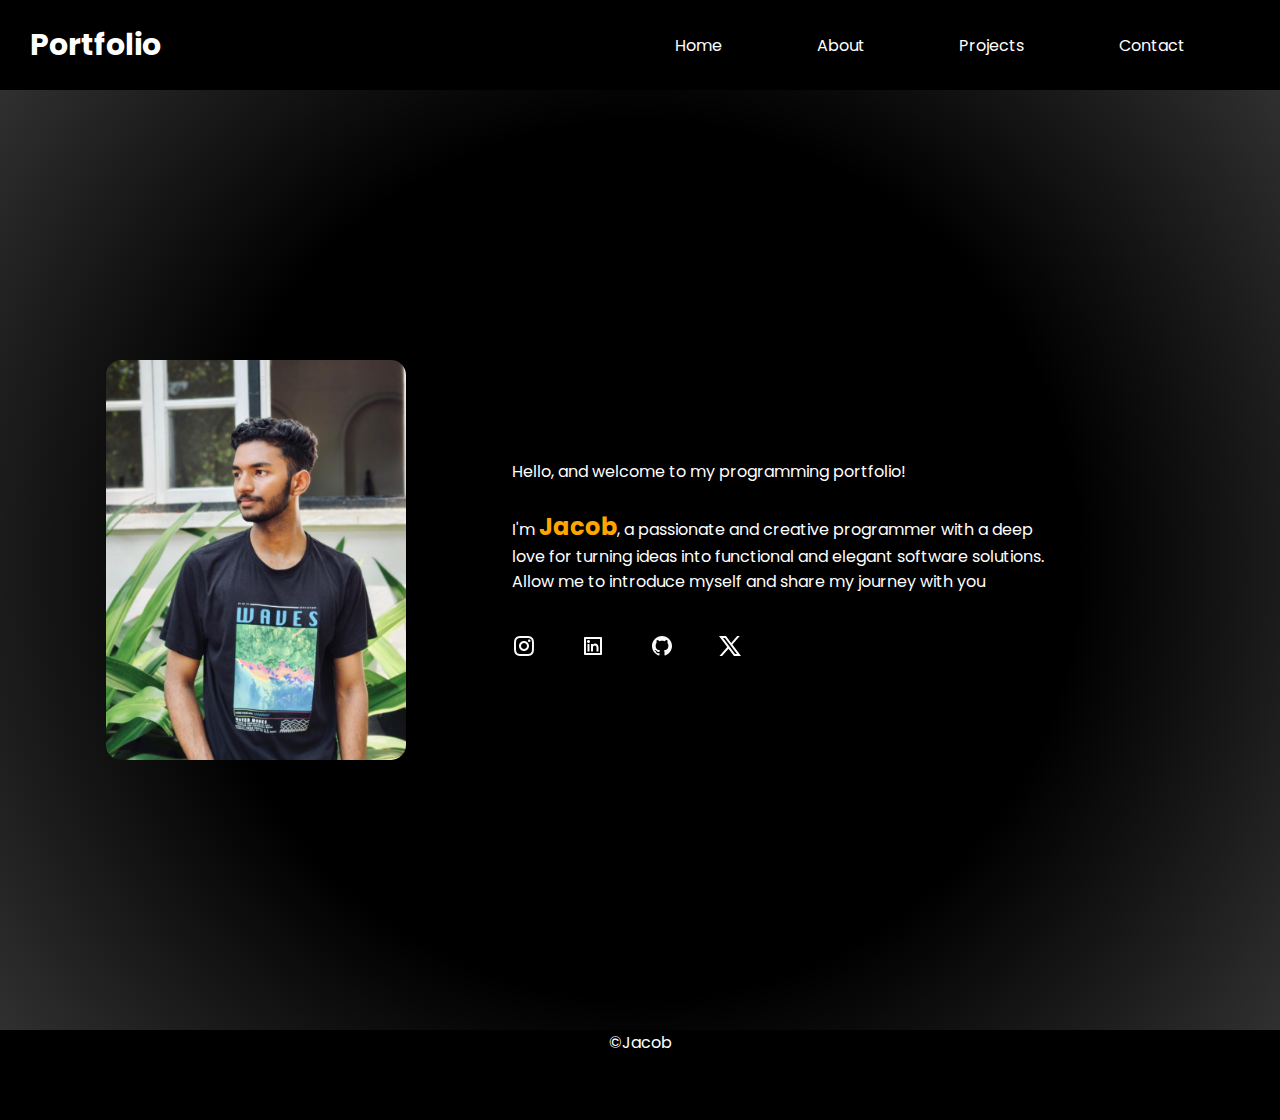
<file: index.html>
<!DOCTYPE html>
<html lang="en">
<head>
    <meta charset="UTF-8">
    <meta name="viewport" content="width=device-width, initial-scale=1.0">
    <title>Ruben's portfolio</title>
    <link rel="stylesheet" href="./css-files/style.css">
    <link href="https://cdn.remixicon.com/releases/v1.2.2/remixicon.css" rel="stylesheet">
    
</head>
<body>
    <header>
       <nav class="navbar">
        <p class="logo">Portfolio</p>
       <ul class="links">
        <li class="link-item"><a href="./" class="nav-link">Home</a></li>
        <li class="link-item"><a href="./about.html" class="nav-link">About</a></li>
        <li class="link-item"><a href="./projects.html" class="nav-link">Projects</a></li>
        <li class="link-item"><a href="./contact.html" class="nav-link">Contact</a></li>
        
       </ul>
       <div class="ham-menu">
        <span class="bar"></span>
        <span class="bar"></span>
        <span class="bar"></span>
       </div>
       </nav>
    </header>
    <section class="main">
        <div class="content">
            <img class="img1" src="./assets/1.jpg" alt="">
        
        </div>
        <div class="content2">
            <p>Hello, and welcome to my programming portfolio!
                <br>
                <br>
                 I'm <span class="name">Jacob</span>, a passionate and creative programmer with a deep love for turning ideas into functional and elegant software solutions. Allow me to introduce myself and share my journey with you</p>
    
                 <div class="socials">
                    <a href="https://www.instagram.com/rubxn9.6/"><img src="./assets/instagram-line.png" alt=""></a> 
                    <a href="https://www.linkedin.com/in/jacob-rajeev-aa392b24a/"><img src="./assets/linkedin-box-line.png" alt=""></a>
                    <a href="https://github.com/rubxn69"><img src="./assets/github-fill.png" alt=""></a>
                    <a href=""><img src="./assets/twitter-x-line.png" alt=""></a> 
                    </div>
        </div>
        
    </section>
    <footer>
        <p>&copy;Jacob</p>
    </footer>
 <script src="./js-files/script.js"></script>
</body>
</html>
</file>
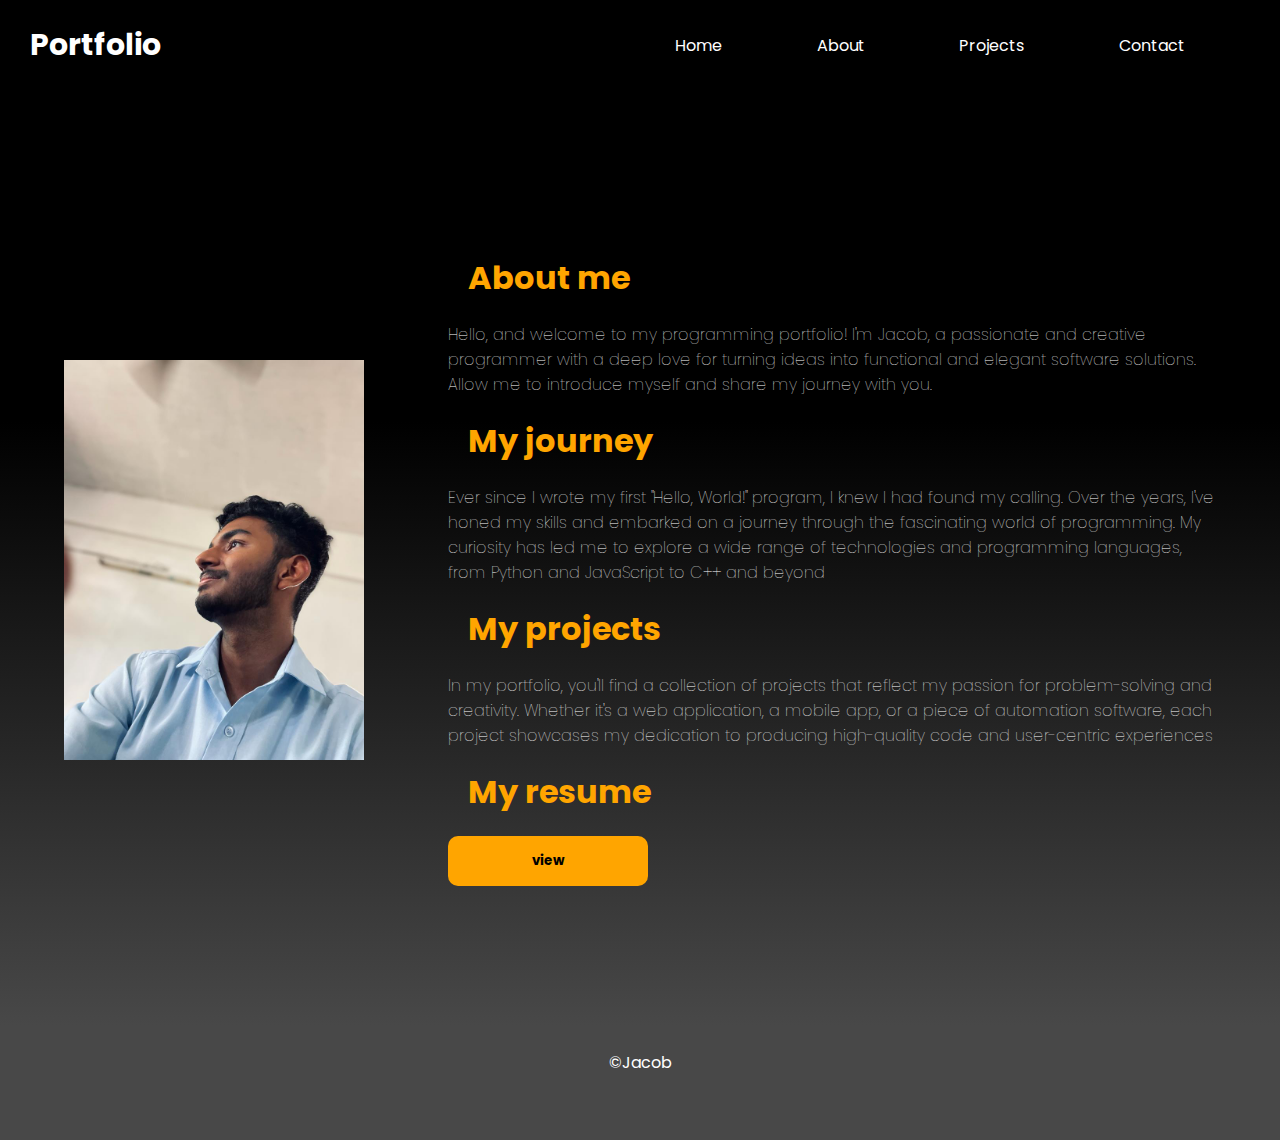
<file: about.html>
<!DOCTYPE html>
<html lang="en">
<head>
    <meta charset="UTF-8">
    <meta name="viewport" content="width=device-width, initial-scale=1.0">
    <title>About me</title>
    <link rel="stylesheet" href="./css-files/about.css">
</head>
<body>
    <header>
        <nav class="navbar">
         <p class="logo">Portfolio</p>
        <ul class="links">
         <li class="link-item"><a href="./" class="nav-link">Home</a></li>
         <li class="link-item"><a href="./about.html" class="nav-link">About</a></li>
         <li class="link-item"><a href="./projects.html" class="nav-link">Projects</a></li>
         <li class="link-item"><a href="./contact.html" class="nav-link">Contact</a></li>
        </ul>
        <div class="ham-menu">
         <span class="bar"></span>
         <span class="bar"></span>
         <span class="bar"></span>
        </div>
        </nav>
     </header>
    <section class="main">
        <div class="content">
            <img class="img1" src="./assets/2.jpg" alt="">
            
        </div>
        <div class="content-2">
            <div class="about-me">
                <h1>About me</h1>
                <p>Hello, and welcome to my programming portfolio! I'm <span class="name">Jacob</span>, a passionate and creative programmer with a deep love for turning ideas into functional and elegant software solutions. Allow me to introduce myself and share my journey with you.</p>
                <h1>My journey</h1>
                <p>Ever since I wrote my first "Hello, World!" program, I knew I had found my calling. Over the years, I've honed my skills and embarked on a journey through the fascinating world of programming. My curiosity has led me to explore a wide range of technologies and programming languages, from Python and JavaScript to C++ and beyond</p>
                <h1>My projects</h1>
                <p>In my portfolio, you'll find a collection of projects that reflect my passion for problem-solving and creativity. Whether it's a web application, a mobile app, or a piece of automation software, each project showcases my dedication to producing high-quality code and user-centric experiences  </p>
                <h1>My resume</h1>
                <button class="resume" id="res">view</button>
            </div>
        </div>
    </section>
    <footer>
        <p>&copy;Jacob</p>
    </footer>
    <script src="./js-files/script.js"></script>
</body>
</html>
</file>
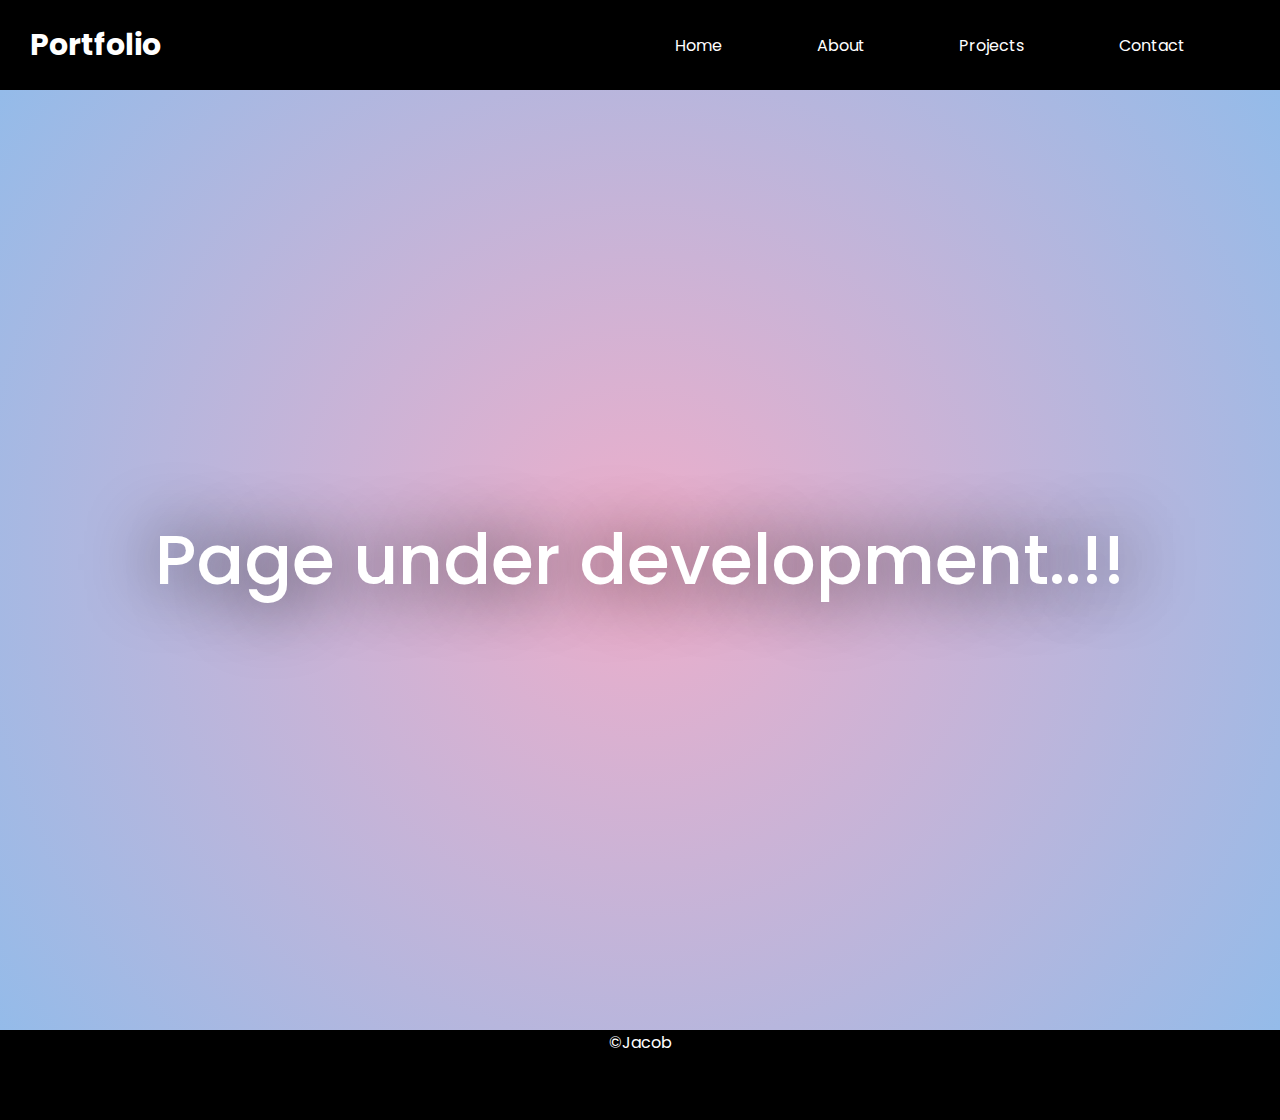
<file: projects.html>
<!DOCTYPE html>
<html lang="en">
<head>
    <meta charset="UTF-8">
    <meta name="viewport" content="width=device-width, initial-scale=1.0">
    <title>Ruben's portfolio</title>
    <link rel="stylesheet" href="./css-files/projects.css">
    <link href="https://cdn.remixicon.com/releases/v1.2.2/remixicon.css" rel="stylesheet">
    
</head>
<body>
    <header>
       <nav class="navbar">
        <p class="logo">Portfolio</p>
       <ul class="links">
        <li class="link-item"><a href="./" class="nav-link">Home</a></li>
        <li class="link-item"><a href="./about.html" class="nav-link">About</a></li>
        <li class="link-item"><a href="./projects.html" class="nav-link">Projects</a></li>
        <li class="link-item"><a href="./contact.html" class="nav-link">Contact</a></li>
       </ul>
       <div class="ham-menu">
        <span class="bar"></span>
        <span class="bar"></span>
        <span class="bar"></span>
       </div>
       </nav>
    </header>
    <section class="main">
        <p>Page under development..!!</p>
        
    </section>
    <footer>
        <p>&copy;Jacob</p>
    </footer>
 <script src="./js-files/script.js"></script>
</body>
</html>
</file>
<file: css-files/style.css>
@import url('https://fonts.googleapis.com/css2?family=Poppins:ital,wght@0,400;0,700;1,100&display=swap');


*{margin: 0;
padding: 0;
}
h1,p {
    font-family: 'Poppins', sans-serif;
}
body{
    background-color: black;
}

.navbar{
    width: 100%;
    min-height: 10vh;
    background-color: rgb(0, 0, 0);
    color: white;
    display: flex;
    align-items: center;
    justify-content: space-between;
    font-family: 'Poppins', sans-serif;
    
}
.logo{
    font-size: 30px;
    font-family: 'Poppins', sans-serif;
    font-weight: bold;
}
header ul li a {
    text-decoration: none;
    color: white;
}
 header p {
    padding-left: 30px;
 }
.links {
    list-style: none;
    display: flex;
    justify-content: space-evenly;
    width: 700px;
   
}

.nav-link{
    transition: 0.7s ease;
}
.nav-link:hover{
    color: rgb(145, 145, 145);
}

.ham-menu{
    display: none;
    cursor: pointer;
    padding-right: 20px;
}
.bar{
    display: block;
    width: 25px;
    height: 3px;
    margin: 5px auto;
    -webkit-transition: all 0.3s ease-in-out;
    transition: all 0.3s ease-in-out;
    background-color: white;
}
.main{
    width: 100%;
    background-color: rgb(33, 33, 33);
    background: rgb(0,0,0);
background: radial-gradient(circle, rgba(0,0,0,1) 55%, rgba(48,48,48,1) 100%);
min-height: 100vh;
padding: 20px 0;
    display: flex;
    flex-direction: row;
    align-items: center;
    justify-content: center;
}
footer{
    width: 100%;
    height: 10vh;
}
.img1{
    height: 400px;
    width: 300px;
    border-radius: 15px;
    align-self: center;
   
    
}
.content{
    display: flex;
    flex-direction: column;
    text-align: center;
    width: 40%;
    color: white;
    
    

}
.content2{
    display: flex;
    flex-direction: column;
    text-align: left;
    width: 60%;
    color: white;
    justify-content: flex-start;
    
    

}
.content2 p {
    width: 70%;
    font-weight: 400;
    
}
.socials {
    padding-top: 40px;
    width: 30%;
    
    display: flex;

    justify-content: space-between;
}
.name{
    color: orange;
    font-weight: bold;
    font-size: 24px;
}
footer{
    color: white;
    text-align: center;
    align-items: center;
}


@media screen and (max-width: 1000px) {
    .ham-menu{
        display: block;
    }
    .ham-menu.active .bar:nth-child(2){
        opacity: 0;
    }
    .ham-menu.active .bar:nth-child(1){
        transform: translateY(8px) rotate(45deg);
    }
    .ham-menu.active .bar:nth-child(3){
        transform: translateY(-8px) rotate(-45deg);
    }
    .links{
        position: fixed;
        
        top: -700px;
        flex-direction: column;
        background-color: black;
        width: 100%;
        text-align: center;
        transition: 0.3s;
    }
    .link-item{
        margin: 16px 0;
    }

    .links.active{
        top: 70px;
    }
    .navbar{
        width: 100%;
        height: 10vh;
        background-color: rgb(0, 0, 0);
        color: white;
        position: fixed;
        display: flex;
        align-items: center;
        justify-content: space-between;
        font-family: 'Poppins', sans-serif;
    }
    .logo{
        font-size: 30px;
        font-family: 'Poppins', sans-serif;
        font-weight: bold;
    }
    header ul li a {
        text-decoration: none;
        color: white;
    }
     header p {
        padding-left: 30px;
     }
    .links {
        list-style: none;
        display: flex;
        justify-content: space-evenly;
        
    }
    .main{
        width: 100%;
        background-color: rgb(0, 0, 0);
        min-height: 120vh;
        padding: 50px 0;
        
        display: flex;
        flex-direction: column;
        align-items: center;
        justify-content: center;
    }
    footer{
        width: 100%;
        height: 10vh;
    }
    .img1{
        height: 200px;
        width: 150px;
        border-radius: 0px;
        align-self: center;
       
        
    }
    .content{
        display: flex;
        flex-direction: column;
        text-align: center;
        width: 95%;
        color: white;
        padding-bottom: 30px;
        
        
    
    }
    .content2{
        display: flex;
        flex-direction: column;
        text-align: center;
        width: 95%;
        color: white;
        justify-content: flex-start;
        align-items: center;  
    
    }
    .content2 p {
        width: 70%;
        font-weight: 400;
        
    }
    .socials {
        padding-top: 40px;
        width: 60%;
        
        display: flex;
    
        justify-content: space-between;
    }
    .name{
        color: orange;
        font-weight: bold;
        font-size: 24px;
    }
  }
</file>
<file: css-files/about.css>
@import url('https://fonts.googleapis.com/css2?family=Poppins:ital,wght@0,400;0,700;1,100&display=swap');

*{margin: 0;
    padding: 0;
    font-family: 'Poppins', sans-serif;
    
    }

    body{
        background: rgb(0,0,0);
background: linear-gradient(180deg, rgba(0,0,0,1) 37%, rgba(72,72,72,1) 90%);
    }
    h1{
        color: orange;
    }
    p{
        color: white;
    }
    
    footer{
        color: white;
        text-align: center;
        
    }
    .navbar{
        width: 100%;
        min-height: 10vh;
        background-color: rgb(0, 0, 0);
        color: white;
        display: flex;
        align-items: center;
        justify-content: space-between;
        font-family: 'Poppins', sans-serif;
        
    }
    .logo{
        font-size: 30px;
    font-family: 'Poppins', sans-serif;
    font-weight: bold; 
    }
    header ul li a {
        text-decoration: none;
        color: white;
    }
     header p {
        padding-left: 30px;
     }
    .links {
        list-style: none;
        display: flex;
        justify-content: space-evenly;
        width: 700px;
    }
    .nav-link{
        transition: 0.7s ease;
    }
    .nav-link:hover{
        color: rgb(145, 145, 145);
    }
    .ham-menu{
        display: none;
        cursor: pointer;
        padding-right: 20px;
    }
    .bar{
        display: block;
        width: 25px;
        height: 3px;
        margin: 5px auto;
        -webkit-transition: all 0.3s ease-in-out;
        transition: all 0.3s ease-in-out;
        background-color: white;
    }
    .main{
        width: 100%;
        
        min-height: 100vh;
       
        display: flex;
        padding-top: 20px;
        padding-bottom: 40px;
        align-items: center;
        justify-content: center;
        
        
        
    }
    footer{
        width: 100%;
        height: 10vh;
    }
    .img1{
        height: 400px;
        width: 300px;
        
    }
    .content{
        display: flex;
        flex-direction: column;
        text-align: center;
        
        width: 30%;
        
        
        
    
    }

    .content-2{
        display: flex;
        flex-direction: column;
        width: 60%;
        min-height: 80vh;
        align-items: center;
        justify-content: space-evenly;
       

    }

    .content-2 .about-me h1 {
        padding: 20px;
        font-family: 'Poppins', sans-serif;
        
    }

    .content-2 .about-me p {
        font-family: 'Poppins', sans-serif;
        font-weight: lighter;
        font-size: 1rem;
    }

    .resume{
        height: 50px;
        width: 200px;
        border-radius: 10px;
        cursor: pointer;
        background-color: orange;
        
        border-style: none;
        
        font-weight: bolder;
    }
    .resume:hover{
        background-color: rgba(255, 166, 0, 0.681);
    }
    
    @media screen and (max-width: 1000px) {
        
        .main{
            display: flex;
            flex-direction: column;
            padding-top: 150px;
            gap: 50px;
            justify-content: center;
            
        }
        .content{
            width: 95%;
            display: flex;
            justify-content: center;

        }
        .content .img1{
            align-self: center;
            height: 300px;
        width: 245px;
        }
        .content-2 {
            width: 95%;
            text-align: center;
            padding-bottom: 50px;
        }
        .about-me{
            width: 80%;
           height: 120%;
           overflow: hidden;
        }
        
        .ham-menu{
            display: block;
        }
        .ham-menu.active .bar:nth-child(2){
            opacity: 0;
        }
        .ham-menu.active .bar:nth-child(1){
            transform: translateY(8px) rotate(45deg);
        }
        .ham-menu.active .bar:nth-child(3){
            transform: translateY(-8px) rotate(-45deg);
        }
        .links{
            position: fixed;
            
            top: -700px;
            flex-direction: column;
            background-color: black;
            width: 100%;
            text-align: center;
            transition: 0.3s;
        }
        .link-item{
            margin: 16px 0;
        }
    
        .links.active{
            top: 70px;
        }
        .navbar{
            width: 100%;
            height: 10vh;
            background-color: rgb(0, 0, 0);
            color: white;
            position: fixed;
            display: flex;
            align-items: center;
            justify-content: space-between;
            font-family: 'Poppins', sans-serif;
        }

    }
</file>
<file: css-files/projects.css>
@import url('https://fonts.googleapis.com/css2?family=Poppins:ital,wght@0,400;0,700;1,100&display=swap');


*{margin: 0;
padding: 0;
}
h1,p {
    font-family: 'Poppins', sans-serif;
}
body{
    background-color: black;
}

.navbar{
    width: 100%;
    min-height: 10vh;
    background-color: rgb(0, 0, 0);
    color: white;
    display: flex;
    align-items: center;
    justify-content: space-between;
    font-family: 'Poppins', sans-serif;
    
}
.logo{
    font-size: 30px;
    font-family: 'Poppins', sans-serif;
    font-weight: bold;
}
header ul li a {
    text-decoration: none;
    color: white;
}
 header p {
    padding-left: 30px;
 }
.links {
    list-style: none;
    display: flex;
    justify-content: space-evenly;
    width: 700px;
   
}

.nav-link{
    transition: 0.7s ease;
}
.nav-link:hover{
    color: rgb(145, 145, 145);
}

.ham-menu{
    display: none;
    cursor: pointer;
    padding-right: 20px;
}
.bar{
    display: block;
    width: 25px;
    height: 3px;
    margin: 5px auto;
    -webkit-transition: all 0.3s ease-in-out;
    transition: all 0.3s ease-in-out;
    background-color: white;
}
.main{
    width: 100%;
    background-color: rgb(33, 33, 33);
    background: rgb(238,174,202);
background: radial-gradient(circle, rgba(238,174,202,1) 0%, rgba(148,187,233,1) 100%);
min-height: 100vh;
padding: 20px 0;
    display: flex;
    align-items: center;
    justify-content: center;
    color: white;
}
.main p{
    font-size: 70px;
    font-weight: 500;
    text-shadow: 2px 2px 70px #000000;
}
footer{
    width: 100%;
    height: 10vh;
    color: white;
    text-align: center;
    align-items: center;

}




@media screen and (max-width: 1000px) {
    .ham-menu{
        display: block;
    }
    .ham-menu.active .bar:nth-child(2){
        opacity: 0;
    }
    .ham-menu.active .bar:nth-child(1){
        transform: translateY(8px) rotate(45deg);
    }
    .ham-menu.active .bar:nth-child(3){
        transform: translateY(-8px) rotate(-45deg);
    }
    .links{
        position: fixed;
        
        top: -700px;
        flex-direction: column;
        background-color: black;
        width: 100%;
        text-align: center;
        transition: 0.3s;
    }
    .link-item{
        margin: 16px 0;
    }

    .links.active{
        top: 70px;
    }
    .navbar{
        width: 100%;
        height: 10vh;
        background-color: rgb(0, 0, 0);
        color: white;
        position: fixed;
        display: flex;
        align-items: center;
        justify-content: space-between;
        font-family: 'Poppins', sans-serif;
    }
    .logo{
        font-size: 30px;
        font-family: 'Poppins', sans-serif;
        font-weight: bold;
    }
    header ul li a {
        text-decoration: none;
        color: white;
    }
     header p {
        padding-left: 30px;
     }
    .links {
        list-style: none;
        display: flex;
        justify-content: space-evenly;
        
    }
    .main{
        width: 100%;
        background-color: rgb(0, 0, 0);
        min-height: 100vh;
        padding: 50px 0;
        display: flex;
        align-items: center;
        justify-content: center;
    }
    .main p {
        color: white;
        font-size: 20px;
    font-weight: 500;
    text-shadow: 2px 2px 30px #000000;
    }
    footer{
        width: 100%;
        height: 10vh;
    }
    
  }
</file>
